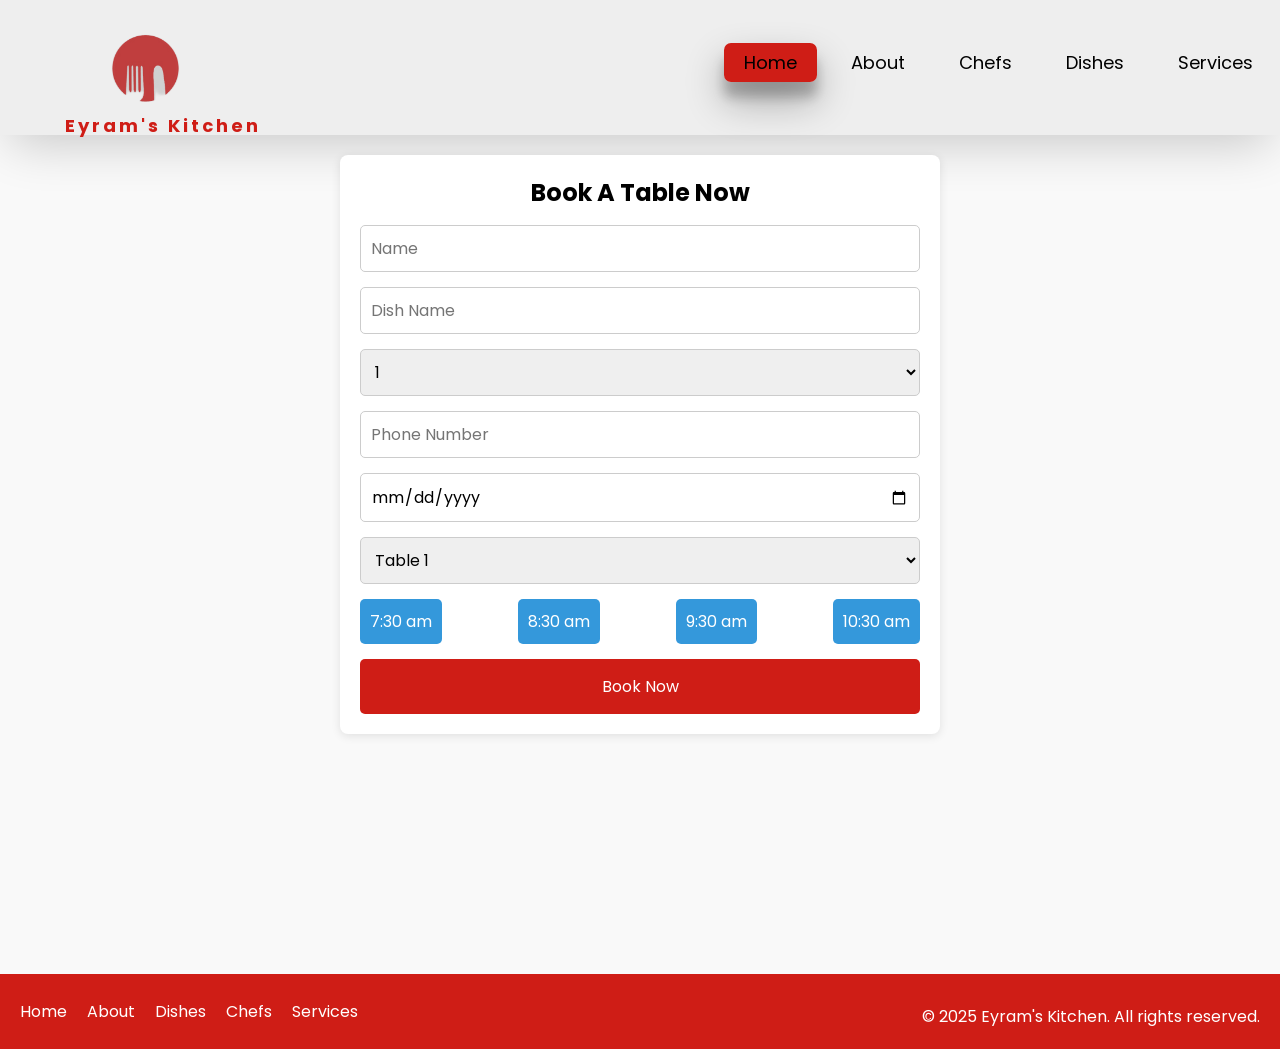
<file: Book.html>
<!DOCTYPE html>
<html lang="en">
<head>
    <meta charset="UTF-8">
    <meta name="viewport" content="width=device-width, initial-scale=1.0">
    <title>Eyram's Kitchen</title>
    <link rel="stylesheet" href="Css/Booking.css">
    <link rel="shortcut icon" href="Images/favicon.ico">
</head>
<body>
    <!-- Header -->
    <header>
        <div class="logo">
            <img src="Images/logo/E.png" alt="Eyram's Kitchen Logo">
        <div class="logoheading">
            <a href="index.html">Eyram's Kitchen</a>
        </div>
        </div>
        <nav class="nav">
            <ul>
                <li class="active"><a href="Index.html">Home</a></li>
                <li><a href="About.html">About</a></li>
                <li><a href="Chefs.html">Chefs</a></li>
                <li><a href="Dishes.html">Dishes</a></li>
                <li><a href="Services.html">Services</a></li>
            </ul>
        </nav>
    </header>

    <!-- Book Table Section -->
    <section id="book">
        <div class="book-table">
            <div class="table-container">
                <h1>Book A Table Now</h1>
                <input type="text" placeholder="Name">
                <input type="text" placeholder="Dish Name">
                <select id="quantity" name="Quantity">
                    <option value="1">1</option>
                    <option value="2">2</option>
                    <option value="3">3</option>
                    <option value="4">4</option>
                    <option value="5">5</option>
                </select>
                <input type="number" placeholder="Phone Number">
                <input type="date">
                <select id="tables" name="tables">
                    <option value="1">Table 1</option>
                    <option value="2">Table 2</option>
                    <option value="3">Table 3</option>
                </select>
                <div class="time">
                    <a href="#">7:30 am</a>
                    <a href="#">8:30 am</a>
                    <a href="#">9:30 am</a>
                    <a href="#">10:30 am</a>
                </div>
                <div class="submit">
                    <a href="#">Book Now</a>
                </div>
            </div>
        </div>
    </section>
    <footer class="footer">
        <div class="inside-footer">
            <div class="footer-nav">
                <ul>
                    <li><a href="Index.html">Home</a></li>
                    <li><a href="About.html">About</a></li>
                    <li><a href="Dishes.html">Dishes</a></li>
                    <li><a href="Chefs.html">Chefs</a></li>
                    <li><a href="Services.html">Services</a></li>
                </ul>
            </div>
            <div class="icon">
                <i class="fab fa-facebook-f"></i>
                <i class="fab fa-twitter"></i>
                <i class="fab fa-instagram"></i>
            </div>
            <p>&copy; 2025 Eyram's Kitchen. All rights reserved.</p>
        </div>
    </footer>
</body>
</html>
</file>
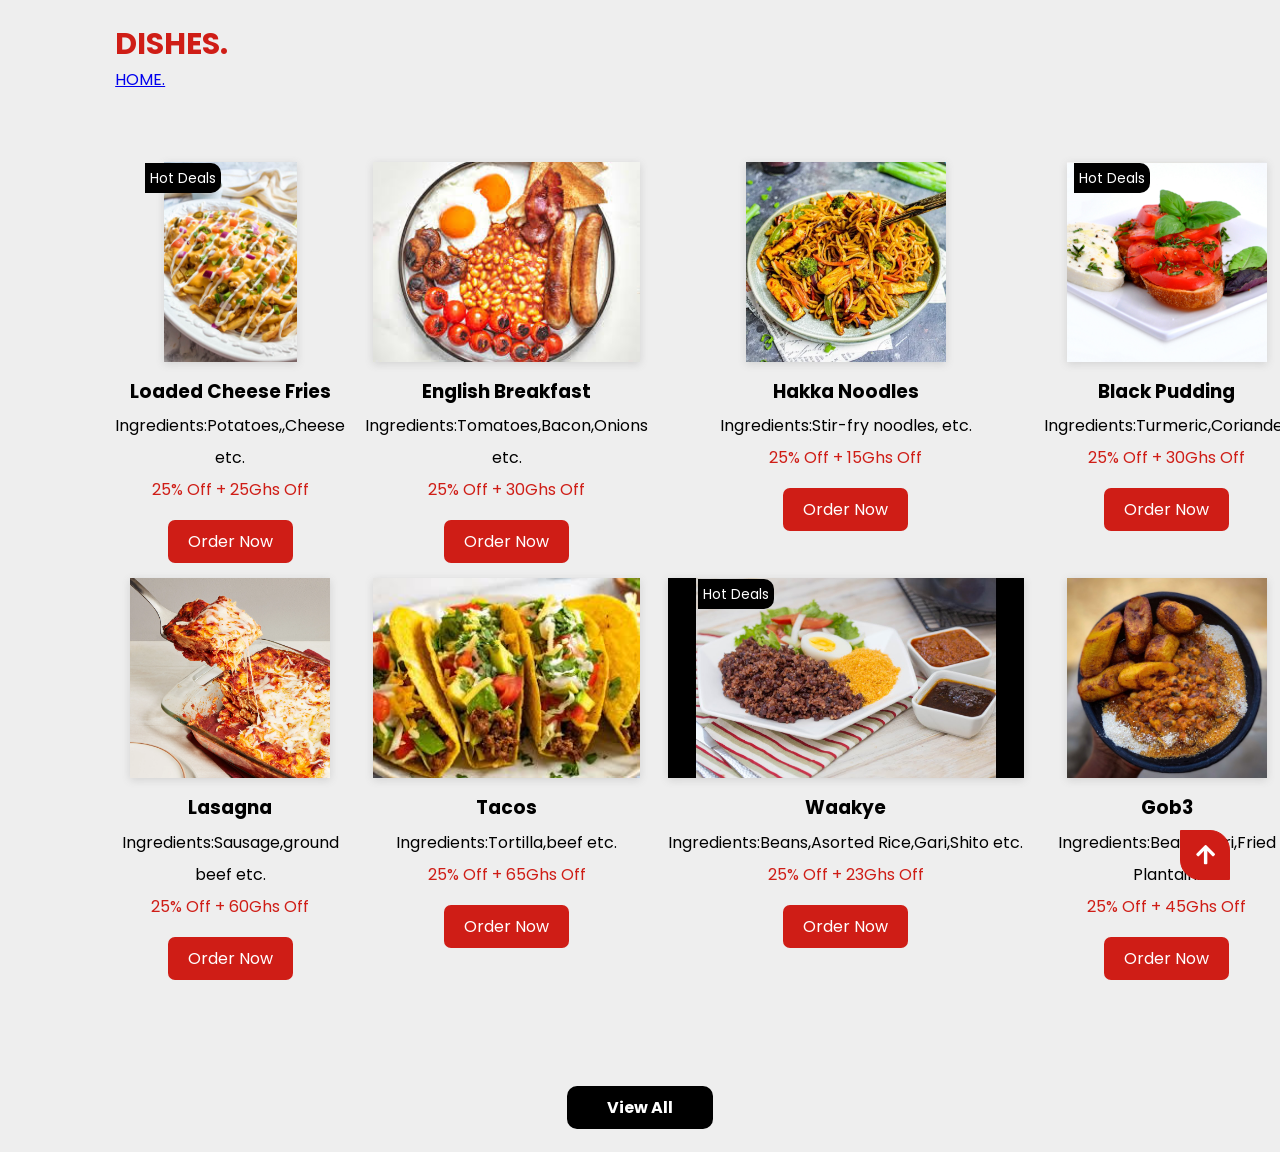
<file: Dishes.html>
<!DOCTYPE html>
<html lang="en">
<head>
    <meta charset="UTF-8">
    <meta http-equiv="X-UA-Compatible" content="IE=edge">
    <meta name="viewport" content="width=device-width, initial-scale=1.0">
    <title>Eyram's Kitchen</title>
    <link rel="stylesheet" href="https://unpkg.com/swiper/swiper-bundle.min.css" />
    <!------Custom CSS File---->
    <link rel="stylesheet" href="Css/Dishes.css">
    <!--------------------------------->
    <!-----------FONT AWESOME CDNJS FILE------>
    <link rel="stylesheet" href="https://cdnjs.cloudflare.com/ajax/libs/font-awesome/5.15.4/css/all.min.css">
    <!----------------------------------------------------------->
    <!-- ==============================================
	Favicons
	=============================================== -->
	<link rel="shortcut icon" href="Images/favicon.ico">
    <link rel="apple-touch-icon" href="cartblack.jpg">
    <link rel="apple-touch-icon" sizes="72x72" href="cartblack-touch-icon-72x2.jpg">
	<link rel="apple-touch-icon" sizes="114x114" href="cartblack-touch-icon-114x114.jpg">
</head>
<body>
    <!-----DISHES SECTION---->
    <section>


        <div class="items" id="items">
            <div class="items-container">
                <h1>DISHES.</h1>
                <a href="index.html">HOME.</a>
                <div class="items-holder">
                    <div class="items-inside">
                        <div class="deals">
                            <a href="">Hot Deals</a>
                        </div>
                        <img src="Images/dishes/Loaded-Cheese-Fries-2.jpg" alt="">
                        <h3>Loaded Cheese Fries</h3>
                        <p>Ingredients:Potatoes,,Cheese etc.</p>
                        <span>25% Off + 25Ghs Off</span>
                        <div class="btn3">
                            <a href="">Order Now</a>
                        </div>
                    </div>
                    <div class="items-inside">
                        <img src="Images/dishes/english pancakes.jpeg" alt="">
                        <h3>English Breakfast</h3>
                        <p>Ingredients:Tomatoes,Bacon,Onions etc.</p>
                        <span>25% Off + 30Ghs Off</span>
                        <div class="btn3">
                            <a href="">Order Now</a>
                        </div>
                    </div>
                    <div class="items-inside">
                        <img src="Images/dishes/hakka noodles.webp" alt="">
                        <h3>Hakka Noodles</h3>
                        <p>Ingredients:Stir-fry noodles, etc.</p>
                        <span>25% Off + 15Ghs Off</span>
                        <div class="btn3">
                            <a href="">Order Now</a>
                        </div>
                    </div>
                    <div class="items-inside">
                        <div class="deals">
                            <a href="">Hot Deals</a>
                        </div>
                        <img src="Images/dishes/menu16.jpg" alt="">
                        <h3>Black Pudding</h3>
                        <p>Ingredients:Turmeric,Coriander</p>
                        <span>25% Off + 30Ghs Off</span>
                        <div class="btn3">
                            <a href="">Order Now</a>
                        </div>
                    </div>
                    <div class="items-inside">
                        <img src="Images/dishes/lasagna.webp" alt="">
                        <h3>Lasagna</h3>
                        <p>Ingredients:Sausage,ground beef etc.</p>
                        <span>25% Off + 60Ghs Off</span>
                        <div class="btn3">
                            <a href="">Order Now</a>
                        </div>
                    </div>
                    <div class="items-inside">
                        <img src="Images/dishes/tacos.jpeg" alt="">
                        <h3>Tacos</h3>
                        <p>Ingredients:Tortilla,beef etc.</p>
                        <span>25% Off + 65Ghs Off</span>
                        <div class="btn3">
                            <a href="">Order Now</a>
                        </div>
                    </div>
                    <div class="items-inside">
                        <div class="deals">
                            <a href="">Hot Deals</a>
                        </div>
                        <img src="Images/dishes/waakye.jpg" alt="">
                        <h3>Waakye</h3>
                        <p>Ingredients:Beans,Asorted Rice,Gari,Shito etc.</p>
                        <span>25% Off + 23Ghs Off</span>
                        <div class="btn3">
                            <a href="">Order Now</a>
                        </div>
                    </div>
                    <div class="items-inside">
                        <img src="Images/dishes/Do-you-still-enjoy-eating-Gob3.jpg" alt="">
                        <h3>Gob3</h3>
                        <p>Ingredients:Beans,Gari,Fried Plantain.</p>
                        <span>25% Off + 45Ghs Off</span>
                        <div class="btn3">
                            <a href="">Order Now</a>
                        </div>
                    </div>
                </div>
                <div class="btn4">
                    <a href="">View All</a>
                </div>
            </div>
        </div>
    </section>
        <!---------------------------------->

        <!------------------------------->

<!--Gotop btn-->
<a class="gotopbtn" href=""><i class="fas fa-arrow-up"></i></a>
<!----------------->


<script src="https://unpkg.com/swiper/swiper-bundle.min.js"></script>
<script>
    var swiper = new Swiper(".hero-container", {
    spaceBetween: 30,
    centeredSlides: true,
    autoplay: {
        delay: 7000,
        disableOnInteraction: false,
    },
    pagination: {
        el: ".swiper-pagination",
        clickable: true,
    },
    loop:true,
    });
</script>



</body>
</html>
</file>
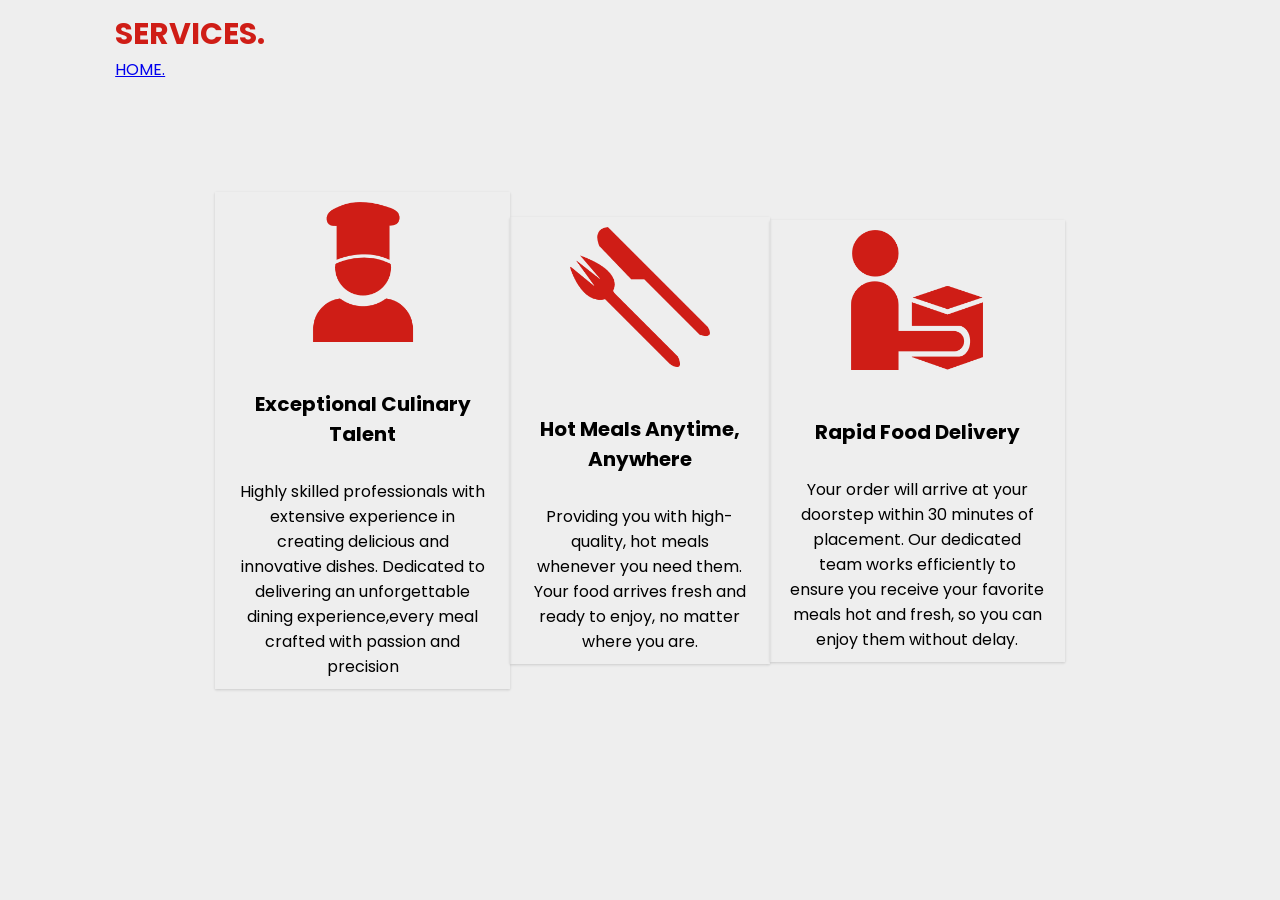
<file: Services.html>
<!DOCTYPE html>
<html lang="en">
<head>
    <meta charset="UTF-8">
    <meta http-equiv="X-UA-Compatible" content="IE=edge">
    <meta name="viewport" content="width=device-width, initial-scale=1.0">
    <title>Eyram's Kitchen</title>
    <link rel="stylesheet" href="https://unpkg.com/swiper/swiper-bundle.min.css" />
    <!------Custom CSS File---->
    <link rel="stylesheet" href="Css/About.css">
    <!--------------------------------->
    <!-----------FONT AWESOME CDNJS FILE------>
    <link rel="stylesheet" href="https://cdnjs.cloudflare.com/ajax/libs/font-awesome/5.15.4/css/all.min.css">
    <!----------------------------------------------------------->
    <!-- ==============================================
	Favicons
	=============================================== -->
	<link rel="shortcut icon" href="Images/favicon.ico">
    <link rel="apple-touch-icon" href="cartblack.jpg">
    <link rel="apple-touch-icon" sizes="72x72" href="cartblack-touch-icon-72x2.jpg">
	<link rel="apple-touch-icon" sizes="114x114" href="cartblack-touch-icon-114x114.jpg">
</head>
<body>
    <head>
        <!------------SERVICES SECTION----->
        <section>
            <div class="services" id="services">
                <h1>SERVICES.</h1>
                <a href="index.html">HOME.</a>
                <div class="service-container">
                    <div class="inside-services">
                        <img src="Images/services/1.png" alt="">
                        <h2>Exceptional Culinary Talent</h2>
                        <p>Highly skilled professionals with extensive experience in creating delicious and innovative dishes. Dedicated to delivering an unforgettable dining experience,every meal crafted with passion and precision</p>
                    </div>
                    <div class="inside-services">
                        <img src="Images/services/2.png" alt="">
                        <h2>Hot Meals Anytime, Anywhere</h2>
                        <p>Providing you with high-quality, hot meals whenever you need them. Your food arrives fresh and ready to enjoy, no matter where you are.</p>
                    </div>
                    <div class="inside-services">
                        <img src="Images/services/3.png" alt="">
                        <h2><h2>Rapid Food Delivery</h2>
                        <p>Your order will arrive at your doorstep within 30 minutes of placement. Our dedicated team works efficiently to ensure you receive your favorite meals hot and fresh, so you can enjoy them without delay.</p>
                    </div>
                </div>
            </div>
        </section>
        <!----------------------------------------------->
</body>
</html>
</file>
<file: Css/Booking.css>
@import url('https://fonts.googleapis.com/css2?family=Poppins:wght@100;200;300;400;500;600;700;800;900&display=swap');
*{
    margin: 0;
    padding: 0;
    box-sizing: border-box;
    font-family: 'Poppins', sans-serif;
}
html{
    scroll-behavior: smooth;
    overflow-x: hidden;
}
body {
    font-family: Arial, sans-serif;
    background-color: #f9f9f9;
    color: #333;
}
header{
    width: 100%;
    height: 15vh;
    display: flex;
    justify-content: space-between;
    align-items: center;
    background-color: #eee;
    box-shadow: rgba(0, 0, 0, 0.2) 0px 18px 50px -10px;
    z-index: 1;
}
.logo img{
    height: 16vh;
    margin-top: 0px;
   
}
.logoheading{
    margin-top: -35px;
    margin-left: 65px;
}
.logoheading a{
text-decoration: none;
font-size: 18px;
color: #cf1d16;
letter-spacing: 3px;
font-weight: bolder;
}
.nav ul{
    display: flex;
    margin-top: -10px;
    margin-left: 60px;
}
.nav ul li{
    list-style: none;
    padding: 0px 7px;
}
.nav ul li a{
    padding: 7px 20px;
    font-size: 18px;
    color: black;
    text-decoration: none;
    transition: all 500ms ease-in-out;
}
.nav ul li a:hover{
    color: #cf1d16;
}
.active a{
    background-color: #cf1d16;
    border-radius: 7px;

    box-shadow: rgba(0, 0, 0, 0.3) 0px 19px 38px, rgba(0, 0, 0, 0.22) 0px 15px 12px;
    transition: all 500ms ease-in-out;
}
.active a:hover{
    letter-spacing: 2px;
    color: white;
}

h1 {
    text-align: center;
    color: black;
}

/* Booking Table Section */
#book {
    padding: 20px;
    background-color: #ffffff;
    border-radius: 8px;
    box-shadow: 0 2px 10px rgba(0, 0, 0, 0.1);
    margin: 20px auto;
    max-width: 600px;
}

.table-container {
    display: flex;
    flex-direction: column;
    gap: 15px;
}

/* Input Fields */
input[type="text"],
input[type="number"],
input[type="date"],
select {
    width: 100%;
    padding: 10px;
    border: 1px solid #ccc;
    border-radius: 5px;
    font-size: 16px;
}

input[type="text"]:focus,
input[type="number"]:focus,
input[type="date"]:focus,
select:focus {
    border-color: #3498db;
}

/* Time Selection */
.time {
    display: flex;
    justify-content: space-between;
}

.time a {
    display: block;
    padding: 10px;
    background-color: #3498db;
    color: white;
    text-align: center;
    border-radius: 5px;
    text-decoration: none;
}

.time a:hover {
    background-color: #2980b9;
}

/* Submit Button */
.submit a {
    display: block;
    padding: 15px;
    background-color: #cf1d16;
    color: white;
    transition: all 500ms ease-in-out;
    text-align: center;
    border-radius: 5px;
    text-decoration: none;
}

.submit a:hover {
    letter-spacing: 7px;
}

/* Responsive Design */
@media (max-width: 600px) {
    .table-container {
        padding: 10px; 
        gap: 10px; 
    }

    input[type="text"],
    input[type="number"],
    input[type="date"],
    select,
    .submit a {
        font-size: 14px; 
        padding: 8px; 
    }
}
.footer {
    margin-top: 240px; /* Adjust based on your layout */
    background-color: #cf1d16; /* Background color of the footer */
    color: white; /* Text color */
    height: auto; /* Allow height to adjust based on content */
    padding: 20px 0; /* Padding for top and bottom */
    text-align: center; /* Center align text */
}

.inside-footer {
    display: flex;
    justify-content: space-between;
    align-items: center;
    padding: 0 20px; /* Adjusted padding for left and right */
}

.footer-nav {
    padding: 0; /* Remove additional padding */
}

.footer-nav ul {
    list-style-type: none; /* Remove bullet points */
    padding: 0; /* Remove padding */
    display: flex; /* Use flexbox for horizontal layout */
}

.footer-nav ul li {
    margin-right: 20px; /* Space between links */
}

.footer-nav ul li a {
    text-decoration: none; /* Remove underline from links */
    color: white; /* Link color */
    transition: color 500ms ease-in-out; /* Transition effect for hover */
}

.footer-nav ul li a:hover {
    color: blue; /* Change link color on hover */
}

.icon {
    display: flex; /* Use flexbox for icon alignment */
}

.icon i {
    color: white; /* Icon color */
    font-size: 20px; /* Icon size */
    margin-right: 15px; /* Space between icons */
    transition: color 500ms ease-in-out; /* Transition effect for hover */
}

.icon i:hover {
    color: blue; /* Change icon color on hover */
}

/* Additional styling to ensure all elements are aligned properly */
.footer p {
    margin-top: 10px; /* Space between text and icons if needed */
}
</file>
<file: Css/Dishes.css>
@import url('https://fonts.googleapis.com/css2?family=Poppins:wght@100;200;300;400;500;600;700;800;900&display=swap');
*{
    margin: 0;
    padding: 0;
    box-sizing: border-box;
    font-family: 'Poppins', sans-serif;
}
html{
    scroll-behavior: smooth;
    overflow-x: hidden;
}
body{
     background-color: #eee;
}
header{
    width: 100%;
    height: 15vh;
    display: flex;
    justify-content: space-between;
    align-items: center;
    background-color: #eee;
    box-shadow: rgba(0, 0, 0, 0.2) 0px 18px 50px -10px;
    z-index: 1;
}
.logo img{
    height: 16vh;
    margin-top: 0px;
   
}
.logoheading{
        margin-top: -35px;
        margin-left: 65px;
    }
.logoheading a{
    text-decoration: none;
    font-size: 18px;
    color: #cf1d16;
    letter-spacing: 3px;
    font-weight: bolder;
    
}
.nav ul{
    display: flex;
    margin-top: -10px;
    margin-left: 60px;
}
.nav ul li{
    list-style: none;
    padding: 0px 7px;
}
.nav ul li a{
    padding: 7px 20px;
    font-size: 18px;
    color: black;
    text-decoration: none;
    transition: all 500ms ease-in-out;
}
.nav ul li a:hover{
    color: #cf1d16;
}
.active a{
    background-color: #cf1d16;
    border-radius: 7px;

    box-shadow: rgba(0, 0, 0, 0.3) 0px 19px 38px, rgba(0, 0, 0, 0.22) 0px 15px 12px;
    transition: all 500ms ease-in-out;
}
.active a:hover{
    letter-spacing: 2px;
     color: white;
}

.booktable{
    margin-right: 40px;
    margin-top: 30px;
    padding: 10px 15px;
    
}
.booktable a{
    background-color: #cf1d16;
    padding: 7px 15px;
    text-decoration: none;
    font-size: 18px;
    border-radius: 7px;
    color: white;
    box-shadow: rgba(0, 0, 0, 0.3) 0px 19px 38px, rgba(0, 0, 0, 0.22) 0px 15px 12px;
    transition: all 500ms ease-in-out;
}
.booktable a:hover{
    letter-spacing: 2px;
}
section
{
    padding: 2rem 9%;
}
.slide{
    display: flex;
    align-items: center;
    flex-wrap: wrap;
    gap: 2rem;
    padding-top:4rem ;
}
.hero-content{
    flex: 1 1 40rem;
    line-height: 1.5;
}
.hero-content .image{
    flex: 1 1 40rem;
}
.hero-content .image img{
    width: 100%;
}
.swiper-pagination-bullet-active{
    background: #cf1d16;
}
.hero-content h3{
    font-size: 20px;
}
.hero-content h1{
    color: #cf1d16;
    font-size: 50px;
}
.hero-content p{
    font-size: 17px;
    font-weight: 500;
}
span{
    color: #cf1d16;
}
.btn{
    margin-top: 25px;
    
}
.btn a{
   text-decoration: none;
   padding: 10px 40px;
   background-color: #cf1d16;
   color: white;
   border-radius: 7px;
   box-shadow: rgba(0, 0, 0, 0.3) 0px 19px 38px, rgba(0, 0, 0, 0.22) 0px 15px 12px;
   transition: all 500ms ease-in-out;
}
.btn a:hover{
    letter-spacing: 2px;
}
.btn i{
    font-size: 20px;
    padding: 0px 10px;
    margin-left: -10px;
}
.about-section{
    margin-top: 480px;
}
.about-img{
    float: right;
}
.about-content {
    margin-top: 70px;
    padding: 40px 0px;
    line-height: 2;
}
.about-section h1{
    font-size: 30px;
    color: #cf1d16;
}
.about-content h2{
    font-size: 40px;
}
.about-content h2{
    margin-left: -380px;
    margin-bottom: -150px;
}
.about-content p{
    margin-left: -850px;
}
.about-content p{
    font-size: 16px;
    line-height: 1.5;
    margin-top: 200px;
}
.about-img img{
    position: relative;
    margin-top: -500px;
    height: 500px;
    border-radius: 10px;
    
}
.about-content h3{
    margin-top: 50px;
}
.about-content h3{
    margin-left: -850px;
}
.about-content h4{
    margin-top: 40px;
}
.about-content h4{
    margin-left: -850px;
}
.mini-gallery{
    display: flex;
    gap: 1rem;
    margin-top: 20px;
}
.mini-gallery{
    margin-left: -850px;
}
.mini-gallery img{
    height: 80px;
    border-radius: 10px;
    cursor: pointer;
    box-shadow: rgba(0, 0, 0, 0.3) 0px 19px 38px, rgba(0, 0, 0, 0.22) 0px 15px 12px;
    transition: all 500ms ease-in-out;
}
.mini-gallery img:hover{
transform: scale(1.1);
}
.btn2 {
    margin-top: 90px;
}
.btn2 {
    margin-left: -850px;
}
.btn2 a{
    background-color: #cf1d16;
    color: white;
    padding: 10px 20px;
    text-decoration: none;
    box-shadow: rgba(0, 0, 0, 0.3) 0px 19px 38px, rgba(0, 0, 0, 0.22) 0px 15px 12px;
    border-radius: 7px;
    transition: all 500ms ease-in-out;
}
.btn2 a:hover{
    letter-spacing: 2px;
}
.items-holder{
    margin: auto;
    display: grid;
    grid-template-columns:repeat(4,1fr);
    grid-gap: 20px;
    line-height: 2;
    text-align: center;

}
.items-inside img{
    height: 200px;
    cursor: pointer;
    box-shadow: rgba(99, 99, 99, 0.2) 0px 2px 8px 0px;
}
.items{
    margin-top: -10px;
}
.items-inside p{
    text-align: center;
}
.items-container h1{
    font-size: 30px;
    color: #cf1d16;
}
.items-holder{
    margin-top: 70px;
}
.btn3{
    margin-top: 20px;
}
.btn3 a{
    text-decoration: none;
    padding: 10px 20px;
    background-color: #cf1d16;
    color: white;
    border-radius: 7px;
    transition: all 500ms ease-in-out;
}
.btn3 a:hover{
    letter-spacing: 2px;
}
.deals{
    position: absolute;
    margin-left: 30px;
}
.deals a{
    text-decoration: none;
    color: white;
    font-size: 14px;
    background-color: black;
    padding:5px 5px;
    border-top-right-radius: 10px;
    border-bottom-right-radius: 10px;
}
.btn4 {
    text-align: center;
    margin-top: 120px;
}
.btn4 a{
    text-decoration: none;
    background-color: #000;
    padding: 10px 40px;
    color: white;
    font-weight: bolder;
    border-radius: 10px;
    transition: all 500ms ease-in-out;
}
.btn4 a:hover{
    letter-spacing: 2px;
}
.services{
    margin-top: -20px;
}
.services h1{
    font-size: 30px;
    color: #cf1d16;
}
.service-container{
    display: flex;
    justify-content: space-between;
    align-items: center;
    padding: 10px 100px;
    margin-top: 100px;
  
}
.inside-services{
    padding: 10px 20px;  
    text-align: center;
    box-shadow: rgba(0, 0, 0, 0.1) 0px 1px 3px 0px, rgba(0, 0, 0, 0.06) 0px 1px 2px 0px;
}
.inside-services img{
    height:140px;
    padding: 0px 40px;
}
.inside-services h2{
    margin-top: 40px;
    font-size: 20px;
}
.inside-services p{
    margin-top: 30px;
}
.our-team{
    margin-top: 20px;
}
.our-team h1{
    font-size: 30px;
    color: #cf1d16;
}
.team-container{
    margin-top: 80px;
    padding: 0px 100px;
    display: flex;
    justify-content: space-between;
}
.inside-team{
    line-height: 2;
}
.inside-team img{
    height: 350px;
    box-shadow: rgba(33, 35, 38, 0.1) 0px 10px 10px -10px;
    transition: all 500ms ease-in-out;
    cursor: pointer;
}
.inside-team img:hover{
    transform: translateY(-10px);
}
.socials i{
padding: 0px 5px;
color: #cf1d16;
cursor: pointer;
transition: all 500ms ease-in-out;
}
.socials i:hover{
    transform: translateY(-10px);
    color: black;
}
.book-table{
    margin-top: 20px;
}
.inside-table{
    box-shadow: rgba(50, 50, 93, 0.25) 0px 13px 27px -5px, rgba(0, 0, 0, 0.3) 0px 8px 16px -8px;
    width: 40%;
    margin-left: 600px;
    background-color: #cf1d16;
    color: white;
}
.table-content{
    width:80%;
    padding: 30px 40px;
    line-height: 2;
}
.table-content h1{
    color: black;
    text-align: center;
}
.table-content input{
    padding: 7px;
    width: 93%;
}
.time{
   display: grid;
   grid-template-columns: repeat(4,1fr);
    gap: 5px;
    margin-top: 30px;
    align-items: center;
    text-align: center;
}
.time li{
    list-style: none;
    background-color:black;
    padding: 4px 4px;
}
.time li a{
    text-decoration: none;
    color: white;
}
.submit{
    margin-top: 30px;
}
.submit a{
    text-decoration: none;
    padding: 10px 30px;
    background-color: #eee;
    color: black;
   
}
.waiter{
    position: absolute;
}
.footer{
    margin-top: 240px;
    background-color: black;
    height: 30vh;
}
.inside-footer{
    display: flex;
    justify-content: space-between;
    align-items: center;
    padding: 0px 40px;
}
.heading a{
    color: white;
    font-weight: bold;
    font-size: 25px;
    text-decoration: none;
}
.footer-nav{
 padding: 0px 80px;
}
.footer-nav ul{
    display: block;
    padding: 40px 40px;
}
.footer-nav ul li {
    list-style: none;
}
.footer-nav ul li a{
    text-decoration: none;
    padding: 20px 20px;
    color: white;
    transition: all 500ms ease-in-out;
}
.footer-nav ul li a:hover{
    color:#cf1d16;

}
.icon i{
    color: white;
    font-size: 20px;
    padding: 10px 20px;
    transition: all 500ms ease-in-out;
}
.icon i:hover{
    color: #cf1d16;
    cursor: pointer;
}
.a{
    margin-right: 40px;
}
.a a{
    text-decoration: none;
    padding: 10px 40px;
    background-color: #cf1d16;
    color: white;
    transition: all 500ms ease-in-out;
}
.a a:hover{
    letter-spacing: 2px;
    font-weight: bold;
}
.gotopbtn{
    position: fixed;
    width: 50px;
    height: 50px;
    background: #cf1d16;
    border:1px solid #cf1d16;
    bottom: 20px;
    text-decoration: none;
    text-align: center;
    right: 50px;
    color: white;
    font-size: 22px;
    line-height: 50px;
    border-bottom-left-radius: 20px;
    border-top-right-radius: 20px;
}
#iconbar{
    visibility: hidden;
    opacity: 0;
}


@media(max-width:360px)
{
    #iconbar{
        visibility: visible;
        opacity: 1; 
        margin-right: 50px;
        color: #cf1d16;
        font-size: 25px;
    }
    header .logo img{
        height: 10vh;
    }
    .logoheading{
        margin-top: -30px;
        margin-left: 25px;
    }
    .logoheading a{
      
        font-size: 15px;
    }
    header .nav ul{

        display: none;
        margin-top: 140px;
    }
    .booktable
    {
        display: none;
    }
    .hero-content h3{
        font-size: 15px;
    }
    .hero-content h1{
        color: #cf1d16;
        font-size: 35px;
    }
    .hero-content p{
        font-size: 13px;
        font-weight: 500;
    }
    .about-img{
        margin-top: 500px;
        float: none;
    }
    .mini-gallery{
        display: grid;
        grid-template-columns: repeat(3,1fr);
        gap: 1rem;
        margin-top: 20px;
    }
    .items-holder{
        margin-top: 80px;
        display: block;
        line-height: 2;
        
    }
    .btn3{
        margin-bottom: 40px;
    }
    .service-container{
        display: block;
        padding: 10px 20px;
    }
    .team-container{
        padding: 0px 20px;
        display: block;
     }
     .inside-table{
         margin-left: 0px;
        width: 96%;
     }
     .table-content h1{
         font-size: 20px;
     }
     .table-content input{
        padding: 7px;
        width: 130%;
    }
    .submit a{
        padding: 10px 30px;
        background-color: #eee;
        color: black;
    }
     .waiter img{
         margin-top: 800px;
         height: 170px;
     }
     .footer{
         width: 85%;
    
         height: 100%;
     }
     .inside-footer{
         line-height: 0;
        display: block;
    }
    .footer-nav{
        padding: 0px 20px;
    }
    .a{
        position: relative;
       margin-bottom: -40px; 
       margin-left: -20px;
    }
    .a a{
        border-radius: 50px;
        font-size: 15px;
    }
    .gotopbtn{
        right: 70px; 
}
}
</file>
<file: Css/About.css>
@import url('https://fonts.googleapis.com/css2?family=Poppins:wght@100;200;300;400;500;600;700;800;900&display=swap');
*{
    margin: 0;
    padding: 0;
    box-sizing: border-box;
    font-family: 'Poppins', sans-serif;
}
html{
    scroll-behavior: smooth;
    overflow-x: hidden;
}
body{
     background-color: #eee;
}
header{
    width: 100%;
    height: 15vh;
    display: flex;
    justify-content: space-between;
    align-items: center;
    background-color: #eee;
    box-shadow: rgba(0, 0, 0, 0.2) 0px 18px 50px -10px;
    z-index: 1;
}
.logo img{
    height: 16vh;
    margin-top: 0px;
   
}
.logoheading{
        margin-top: -35px;
        margin-left: 65px;
    }
.logoheading a{
    text-decoration: none;
    font-size: 18px;
    color: #cf1d16;
    letter-spacing: 3px;
    font-weight: bolder;
    
}
.nav ul{
    display: flex;
    margin-top: -10px;
    margin-left: 60px;
}
.nav ul li{
    list-style: none;
    padding: 0px 7px;
}
.nav ul li a{
    padding: 7px 20px;
    font-size: 18px;
    color: black;
    text-decoration: none;
    transition: all 500ms ease-in-out;
}
.nav ul li a:hover{
    color: #cf1d16;
}
.active a{
    background-color: #cf1d16;
    border-radius: 7px;

    box-shadow: rgba(0, 0, 0, 0.3) 0px 19px 38px, rgba(0, 0, 0, 0.22) 0px 15px 12px;
    transition: all 500ms ease-in-out;
}
.active a:hover{
    letter-spacing: 2px;
     color: white;
}

.booktable{
    margin-right: 40px;
    margin-top: 30px;
    padding: 10px 15px;
    
}
.booktable a{
    background-color: #cf1d16;
    padding: 7px 15px;
    text-decoration: none;
    font-size: 18px;
    border-radius: 7px;
    color: white;
    box-shadow: rgba(0, 0, 0, 0.3) 0px 19px 38px, rgba(0, 0, 0, 0.22) 0px 15px 12px;
    transition: all 500ms ease-in-out;
}
.booktable a:hover{
    letter-spacing: 2px;
}
section
{
    padding: 2rem 9%;
}
.slide{
    display: flex;
    align-items: center;
    flex-wrap: wrap;
    gap: 2rem;
    padding-top:4rem ;
}
.hero-content{
    flex: 1 1 40rem;
    line-height: 1.5;
}
.hero-content .image{
    flex: 1 1 40rem;
}
.hero-content .image img{
    width: 100%;
}
.swiper-pagination-bullet-active{
    background: #cf1d16;
}
.hero-content h3{
    font-size: 20px;
}
.hero-content h1{
    color: #cf1d16;
    font-size: 50px;
}
.hero-content p{
    font-size: 17px;
    font-weight: 500;
}
span{
    color: #cf1d16;
}
.btn{
    margin-top: 25px;
    
}
.btn a{
    text-decoration: none;
    padding: 10px 40px;
    background-color: #cf1d16;
    color: white;
    border-radius: 7px;
    box-shadow: rgba(0, 0, 0, 0.3) 0px 19px 38px, rgba(0, 0, 0, 0.22) 0px 15px 12px;
    transition: all 500ms ease-in-out;
}
.btn a:hover{
    letter-spacing: 2px;
}
.btn i{
    font-size: 20px;
    padding: 0px 10px;
    margin-left: -10px;
}
.about-section{
    margin-top: 480px;
}
.about-img{
    float: right;
}
.about-content {
    margin-top: 70px;
    padding: 40px 0px;
    line-height: 2;
}
.about-section h1{
    font-size: 30px;
    color: #cf1d16;
}
.about-content h2{
    font-size: 40px;
}
.about-content h2{
    margin-left: -380px;
    margin-bottom: -150px;
}
.about-content p{
    margin-left: -850px;
}
.about-content p{
    font-size: 16px;
    line-height: 1.5;
    margin-top: 200px;
}
.about-img img{
    position: relative;
    margin-top: -500px;
    height: 500px;
    border-radius: 10px;
    
}
.about-content h3{
    margin-top: 50px;
}
.about-content h3{
    margin-left: -850px;
}
.about-content h4{
    margin-top: 40px;
}
.about-content h4{
    margin-left: -850px;
}
.mini-gallery{
    display: flex;
    gap: 1rem;
    margin-top: 20px;
}
.mini-gallery{
    margin-left: -850px;
}
.mini-gallery img{
    height: 80px;
    border-radius: 10px;
    cursor: pointer;
    box-shadow: rgba(0, 0, 0, 0.3) 0px 19px 38px, rgba(0, 0, 0, 0.22) 0px 15px 12px;
    transition: all 500ms ease-in-out;
}
.mini-gallery img:hover{
transform: scale(1.1);
}
.btn2 {
    margin-top: 90px;
}
.btn2 {
    margin-left: -850px;
}
.btn2 a{
    background-color: #cf1d16;
    color: white;
    padding: 10px 20px;
    text-decoration: none;
    box-shadow: rgba(0, 0, 0, 0.3) 0px 19px 38px, rgba(0, 0, 0, 0.22) 0px 15px 12px;
    border-radius: 7px;
    transition: all 500ms ease-in-out;
}
.btn2 a:hover{
    letter-spacing: 2px;
}
.items-holder{
    margin: auto;
    display: grid;
    grid-template-columns:repeat(4,1fr);
    grid-gap: 20px;
    line-height: 2;
    text-align: center;

}
.items-inside img{
    height: 200px;
    cursor: pointer;
    box-shadow: rgba(99, 99, 99, 0.2) 0px 2px 8px 0px;
}
.items{
    margin-top: -10px;
}
.items-inside p{
    text-align: center;
}
.items-container h1{
    font-size: 30px;
    color: #cf1d16;
}
.items-holder{
    margin-top: 70px;
}
.btn3{
    margin-top: 20px;
}
.btn3 a{
    text-decoration: none;
    padding: 10px 20px;
    background-color: #cf1d16;
    color: white;
    border-radius: 7px;
    transition: all 500ms ease-in-out;
}
.btn3 a:hover{
    letter-spacing: 2px;
}
.deals{
    position: absolute;
    margin-left: 30px;
}
.deals a{
    text-decoration: none;
    color: white;
    font-size: 14px;
    background-color: black;
    padding:5px 5px;
    border-top-right-radius: 10px;
    border-bottom-right-radius: 10px;
}
.btn4 {
    text-align: center;
    margin-top: 120px;
}
.btn4 a{
    text-decoration: none;
    background-color: #000;
    padding: 10px 40px;
    color: white;
    font-weight: bolder;
    border-radius: 10px;
    transition: all 500ms ease-in-out;
}
.btn4 a:hover{
    letter-spacing: 2px;
}
.services{
    margin-top: -20px;
}
.services h1{
    font-size: 30px;
    color: #cf1d16;
}
.service-container{
    display: flex;
    justify-content: space-between;
    align-items: center;
    padding: 10px 100px;
    margin-top: 100px;
  
}
.inside-services{
    padding: 10px 20px;  
    text-align: center;
    box-shadow: rgba(0, 0, 0, 0.1) 0px 1px 3px 0px, rgba(0, 0, 0, 0.06) 0px 1px 2px 0px;
}
.inside-services img{
    height:140px;
    padding: 0px 40px;
}
.inside-services h2{
    margin-top: 40px;
    font-size: 20px;
}
.inside-services p{
    margin-top: 30px;
}
.our-team{
    margin-top: 20px;
}
.our-team h1{
    font-size: 30px;
    color: #cf1d16;
}
.team-container{
    margin-top: 80px;
    padding: 0px 100px;
    display: flex;
    justify-content: space-between;
}
.inside-team{
    line-height: 2;
}
.inside-team img{
    height: 350px;
    box-shadow: rgba(33, 35, 38, 0.1) 0px 10px 10px -10px;
    transition: all 500ms ease-in-out;
    cursor: pointer;
}
.inside-team img:hover{
    transform: translateY(-10px);
}
.socials i{
padding: 0px 5px;
color: #cf1d16;
cursor: pointer;
transition: all 500ms ease-in-out;
}
.socials i:hover{
    transform: translateY(-10px);
    color: black;
}
.book-table{
    margin-top: 20px;
}
.inside-table{
    box-shadow: rgba(50, 50, 93, 0.25) 0px 13px 27px -5px, rgba(0, 0, 0, 0.3) 0px 8px 16px -8px;
    width: 40%;
    margin-left: 600px;
    background-color: #cf1d16;
    color: white;
}
.table-content{
    width:80%;
    padding: 30px 40px;
    line-height: 2;
}
.table-content h1{
    color: black;
    text-align: center;
}
.table-content input{
    padding: 7px;
    width: 93%;
}
.time{
   display: grid;
   grid-template-columns: repeat(4,1fr);
    gap: 5px;
    margin-top: 30px;
    align-items: center;
    text-align: center;
}
.time li{
    list-style: none;
    background-color:black;
    padding: 4px 4px;
}
.time li a{
    text-decoration: none;
    color: white;
}
.submit{
    margin-top: 30px;
}
.submit a{
    text-decoration: none;
    padding: 10px 30px;
    background-color: #eee;
    color: black;
   
}
.waiter{
    position: absolute;
}
.footer{
    margin-top: 240px;
    background-color: black;
    height: 30vh;
}
.inside-footer{
    display: flex;
    justify-content: space-between;
    align-items: center;
    padding: 0px 40px;
}
.heading a{
    color: white;
    font-weight: bold;
    font-size: 25px;
    text-decoration: none;
}
.footer-nav{
 padding: 0px 80px;
}
.footer-nav ul{
    display: block;
    padding: 40px 40px;
}
.footer-nav ul li {
    list-style: none;
}
.footer-nav ul li a{
    text-decoration: none;
    padding: 20px 20px;
    color: white;
    transition: all 500ms ease-in-out;
}
.footer-nav ul li a:hover{
    color:#cf1d16;

}
.icon i{
    color: white;
    font-size: 20px;
    padding: 10px 20px;
    transition: all 500ms ease-in-out;
}
.icon i:hover{
    color: #cf1d16;
    cursor: pointer;
}
.a{
    margin-right: 40px;
}
.a a{
    text-decoration: none;
    padding: 10px 40px;
    background-color: #cf1d16;
    color: white;
    transition: all 500ms ease-in-out;
}
.a a:hover{
    letter-spacing: 2px;
    font-weight: bold;
}
.gotopbtn{
    position: fixed;
    width: 50px;
    height: 50px;
    background: #cf1d16;
    border:1px solid #cf1d16;
    bottom: 20px;
    text-decoration: none;
    text-align: center;
    right: 50px;
    color: white;
    font-size: 22px;
    line-height: 50px;
    border-bottom-left-radius: 20px;
    border-top-right-radius: 20px;
}
#iconbar{
    visibility: hidden;
    opacity: 0;
}


@media(max-width:360px)
{
    #iconbar{
        visibility: visible;
        opacity: 1; 
        margin-right: 50px;
        color: #cf1d16;
        font-size: 25px;
    }
    header .logo img{
        height: 10vh;
    }
    .logoheading{
        margin-top: -30px;
        margin-left: 25px;
    }
    .logoheading a{
      
        font-size: 15px;
    }
    header .nav ul{

        display: none;
        margin-top: 140px;
    }
    .booktable
    {
        display: none;
    }
    .hero-content h3{
        font-size: 15px;
    }
    .hero-content h1{
        color: #cf1d16;
        font-size: 35px;
    }
    .hero-content p{
        font-size: 13px;
        font-weight: 500;
    }
    .about-img{
        margin-top: 500px;
        float: none;
    }
    .mini-gallery{
        display: grid;
        grid-template-columns: repeat(3,1fr);
        gap: 1rem;
        margin-top: 20px;
    }
    .items-holder{
        margin-top: 80px;
        display: block;
        line-height: 2;
        
    }
    .btn3{
        margin-bottom: 40px;
    }
    .service-container{
        display: block;
        padding: 10px 20px;
    }
    .team-container{
        padding: 0px 20px;
        display: block;
     }
     .inside-table{
         margin-left: 0px;
        width: 96%;
     }
     .table-content h1{
         font-size: 20px;
     }
     .table-content input{
        padding: 7px;
        width: 130%;
    }
    .submit a{
        padding: 10px 30px;
        background-color: #eee;
        color: black;
    }
     .waiter img{
         margin-top: 800px;
         height: 170px;
     }
     .footer{
         width: 85%;
    
         height: 100%;
     }
     .inside-footer{
         line-height: 0;
        display: block;
    }
    .footer-nav{
        padding: 0px 20px;
    }
    .a{
        position: relative;
       margin-bottom: -40px; 
       margin-left: -20px;
    }
    .a a{
        border-radius: 50px;
        font-size: 15px;
    }
    .gotopbtn{
        right: 70px; 
}
}
</file>
